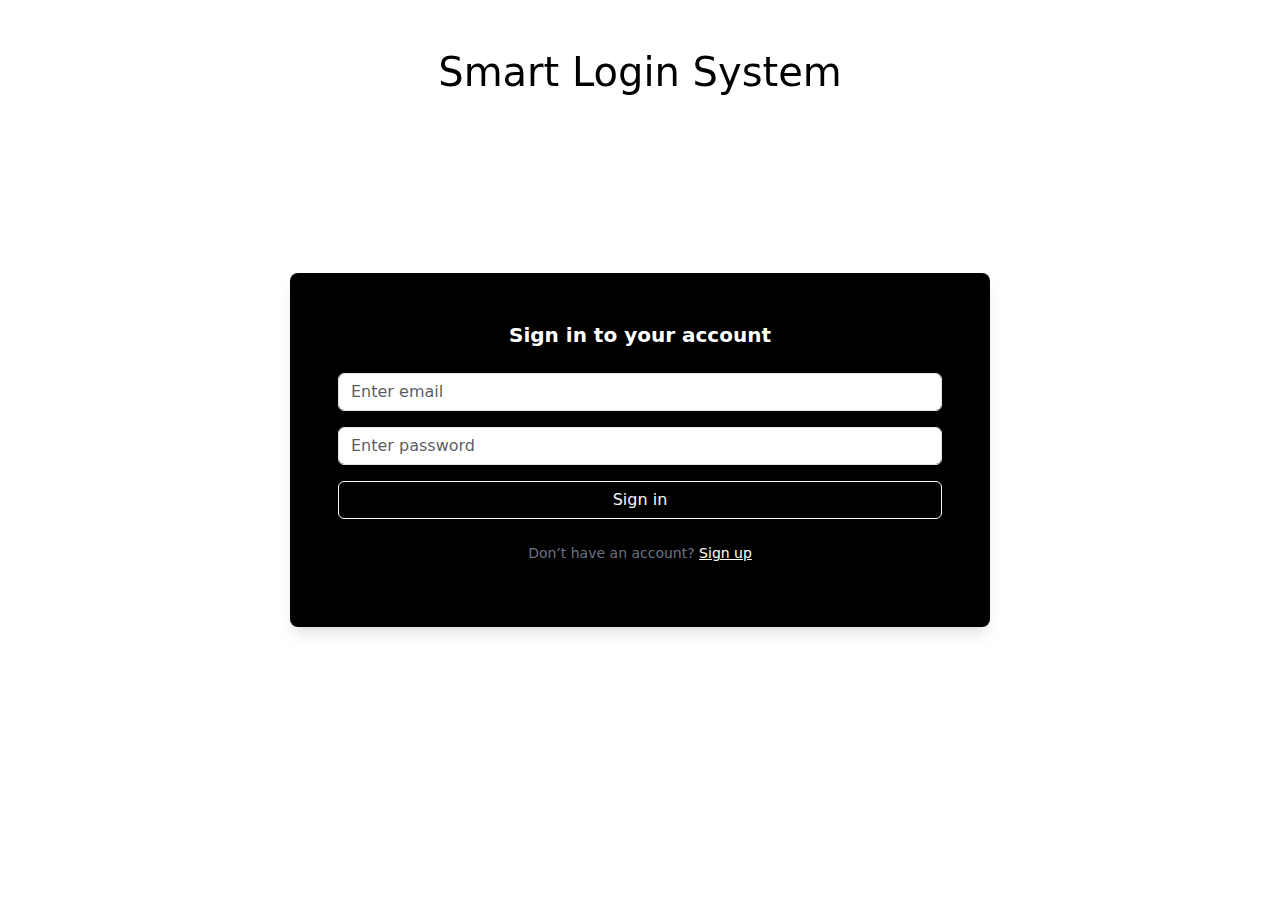
<file: index.html>
<!DOCTYPE html>
<html lang="en">
<head>
    <meta charset="UTF-8">
    <meta name="viewport" content="width=device-width, initial-scale=1.0">
    <link rel="stylesheet" href="./css/bootstrap.min.css">
    <link rel="stylesheet" href="./css/all.min.css">
    <link rel="stylesheet" href="./css/style.css">
    <title>Login</title>
</head>
<body>

<div class="vh-100  d-flex align-items-center justify-content-center">
  <h1 class=" text-center mt-5 text-black fixed-top">Smart Login System</h1>
  <div class="form p-5">
        <p class="form-title mb-4">Sign in to your account</p>
         <div class="form-style">
          <div class="mb-3">
             <input id="email" class="form-control" placeholder="Enter email" type="email">
             <div id="emaildanger" class="d-none p-1 mt-0 text-center alert alert-danger" role="alert">
              Create Account..Email Not exists 
            </div>
          </div>
             <div class="mb-3">
              <input id="password" class="form-control " placeholder="Enter password" type="password">
              <div id="passworddanger" class="d-none p-1 mt-0 text-center alert alert-danger" role="alert">
                Wrong Password
              </div>
             </div>           
              
           <button id="loginbtn" class="btn btn-outline-light w-100 mb-4" type="submit">
            Sign in
           </button>
         </div>
         <div id="success" class="d-none">
          <h6 class="text-center text-success">Success</h6>
       </div>  
           
    
       <p class="signup-link">
        Don’t have an account?
         <a class="text-white" href="./register.html">Sign up</a>
       </p>
    </div>
</div>


   
      


      
<script src="./js/bootstrap.bundle.min.js"></script>
<script src="./js/login.js"></script>
</body>
</html>
</file>
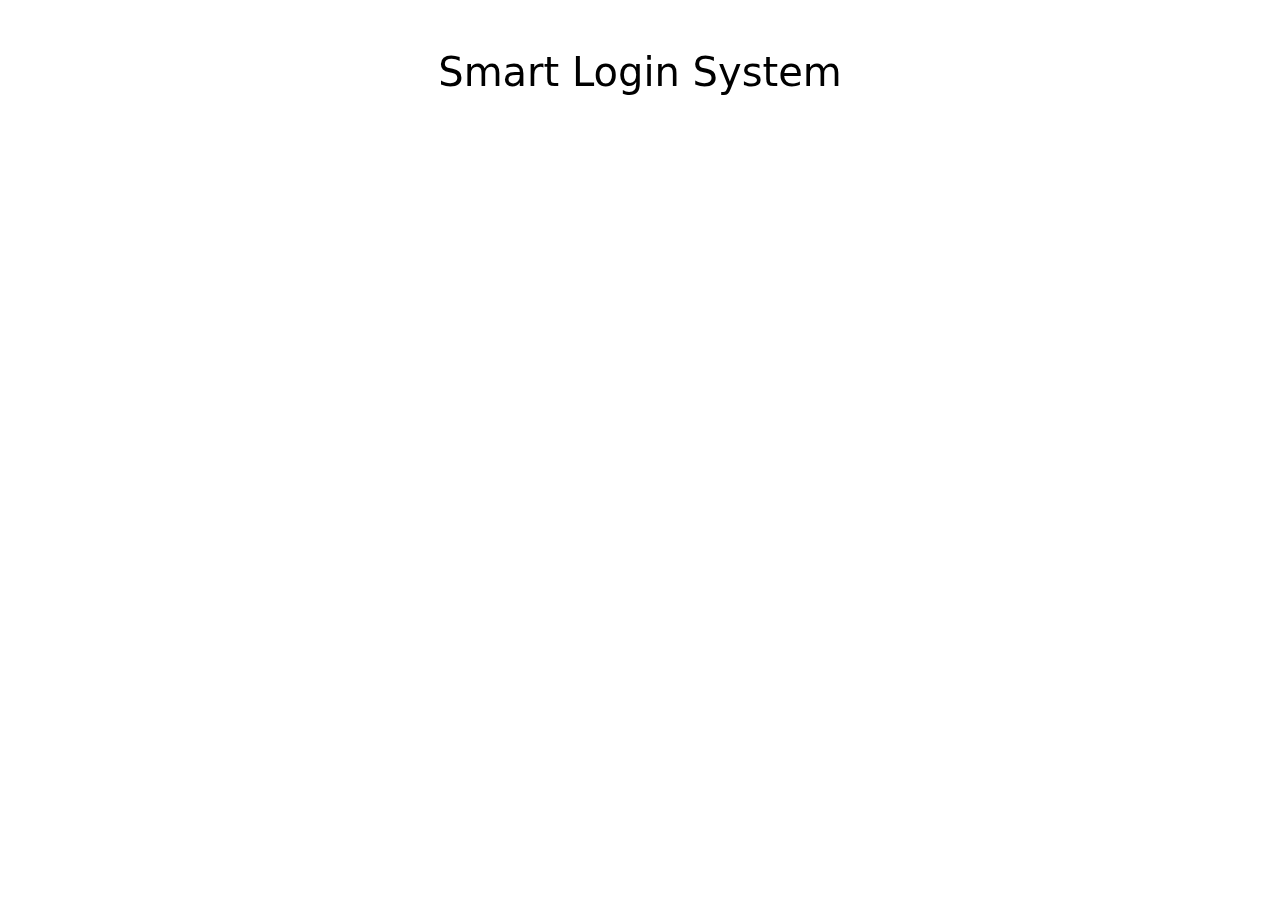
<file: Home.html>
<!DOCTYPE html>
<html lang="en">
<head>
    <meta charset="UTF-8">
    <meta name="viewport" content="width=device-width, initial-scale=1.0">
    <link rel="stylesheet" href="./css/bootstrap.min.css">
    <link rel="stylesheet" href="./css/all.min.css">
    <link rel="stylesheet" href="./css/style.css">   
    <title>Home</title>
</head>
<body>
  <div class="container vh-100  d-flex justify-content-center align-items-center flex-column">
    <h1 class="text-black text-center mt-5 fixed-top">Smart Login System</h1>
    <div id="profile" class="border-1 border-black">
     
    </div>
   

  </div>
   
      


      
    <script src="./js/bootstrap.bundle.min.js"></script>
    <script src="./js/Home.js"></script>
</body>
</html>
</file>
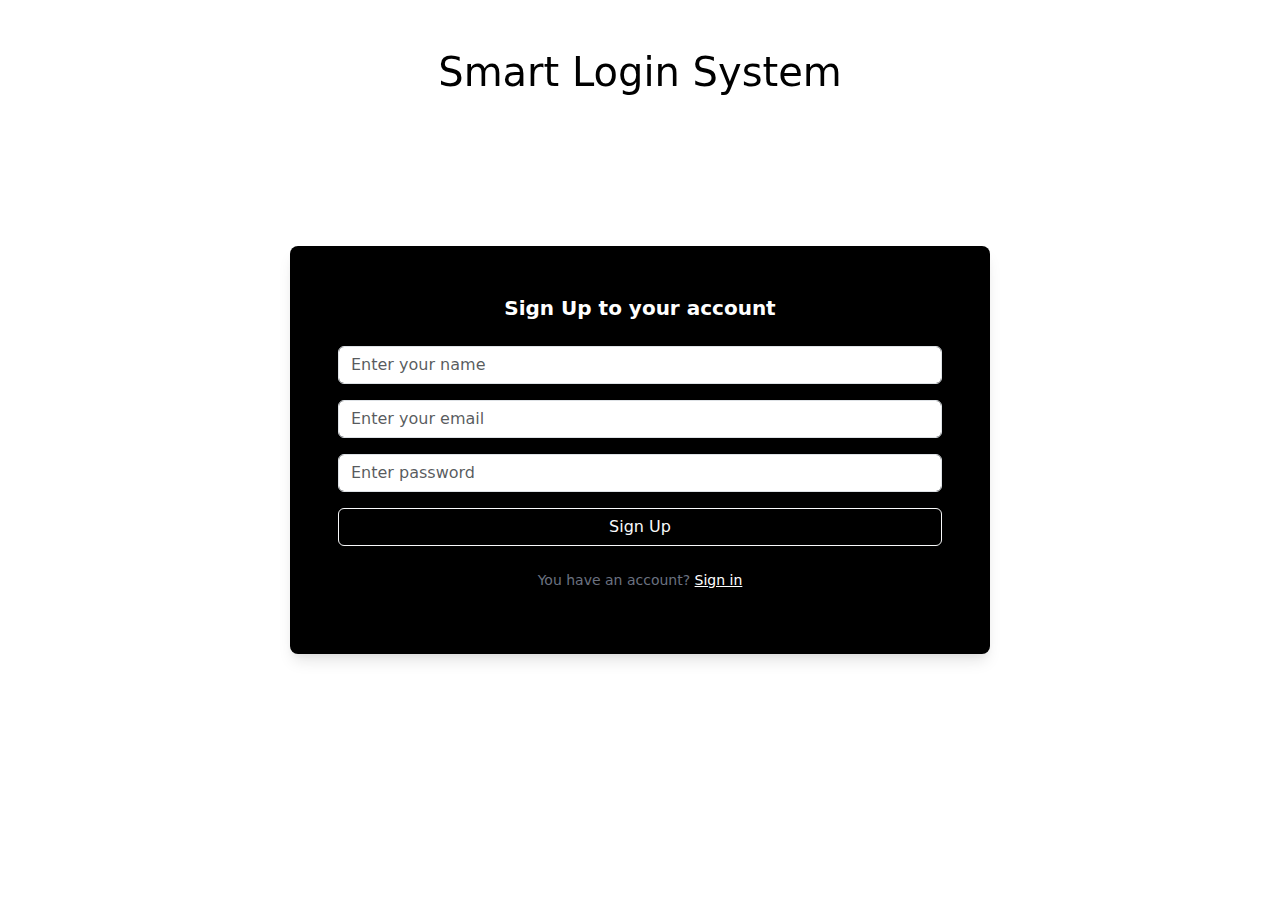
<file: register.html>
<!DOCTYPE html>
<html lang="en">
<head>
    <meta charset="UTF-8">
    <meta name="viewport" content="width=device-width, initial-scale=1.0">
    <link rel="stylesheet" href="./css/bootstrap.min.css">
    <link rel="stylesheet" href="./css/all.min.css">
    <link rel="stylesheet" href="./css/style.css">
    <title>Register</title>
</head>
<body>
    <div class="vh-100  d-flex align-items-center justify-content-center">
      <h1 class="text-black text-center mt-5 fixed-top">Smart Login System</h1>
        <div class="form p-5">
            <p class="form-title mb-4">Sign Up to your account</p>
             <div class="form-style">
              <div class="mb-3">
                <input id="namereg" class="form-control " placeholder="Enter your name" type="text">
                <div id="namealert" class="d-none p-1 mt-0 text-center alert alert-danger" role="alert">
                  Minimum three letters
                </div>
              </div>
              <div class="mb-3">
                <input id="emailreg" class="form-control " placeholder="Enter your email" type="email">
                <div id="emailalert" class="d-none p-1 mt-0 text-center alert alert-danger" role="alert">
                  Use a vaild mail example (example@gmail.com)
                </div>
                <div id="emailfound" class="d-none p-1 mt-0 text-center alert alert-danger" role="alert">
                  The email already exists. Use another email.
                </div>
              </div>

              <div class="mb-3">
                <input id="passwordreg" class="form-control " placeholder="Enter password" type="password">
                 <div id="passwordalert" class="d-none p-1 mt-0 text-center alert alert-danger" role="alert">
                  The password must be at least 6 numbers or letters.
                </div>
              </div>
                 
               <button id="regbtn" class="btn btn-outline-light w-100 mb-4" type="submit">
                Sign Up
               </button>
               <div id="success" class="d-none">
                <h6 class="text-center text-success">Success</h6>
             </div>  
             </div>
               
        
           <p class="signup-link">
            You have an account? 
             <a class="text-white" href="./index.html">Sign in</a>
           </p>
        </div>
    </div>
    
   
      


      
    <script src="./js/bootstrap.bundle.min.js"></script>
    <script src="./js/register.js"></script>
</body>
</html>
</file>
<file: css/style.css>
* {
  margin: 0;
  box-sizing: border-box;
}


.form {
  background-color: black;
  display: block;
  padding: 1rem;
  width: 700px;
  
  border-radius: 0.5rem;
  box-shadow: 0 10px 15px -3px rgba(0, 0, 0, 0.1), 0 4px 6px -2px rgba(0, 0, 0, 0.05);
}

@media screen and (max-width: 700px) {
  .form {
    
    width: 500px;

} 
}

@media screen and (max-width: 500px) {
  .form {
    
    width: 300px;

} 
}


.form-title {
  font-size: 1.25rem;
  line-height: 1.75rem;
  font-weight: 600;
  text-align: center;
  color: #ffffff;
}

.signup-link {
  color: #6B7280;
  font-size: 0.875rem;
  line-height: 1.25rem;
  text-align: center;
}

.signup-link a {
  text-decoration: underline;
  
}
</file>
